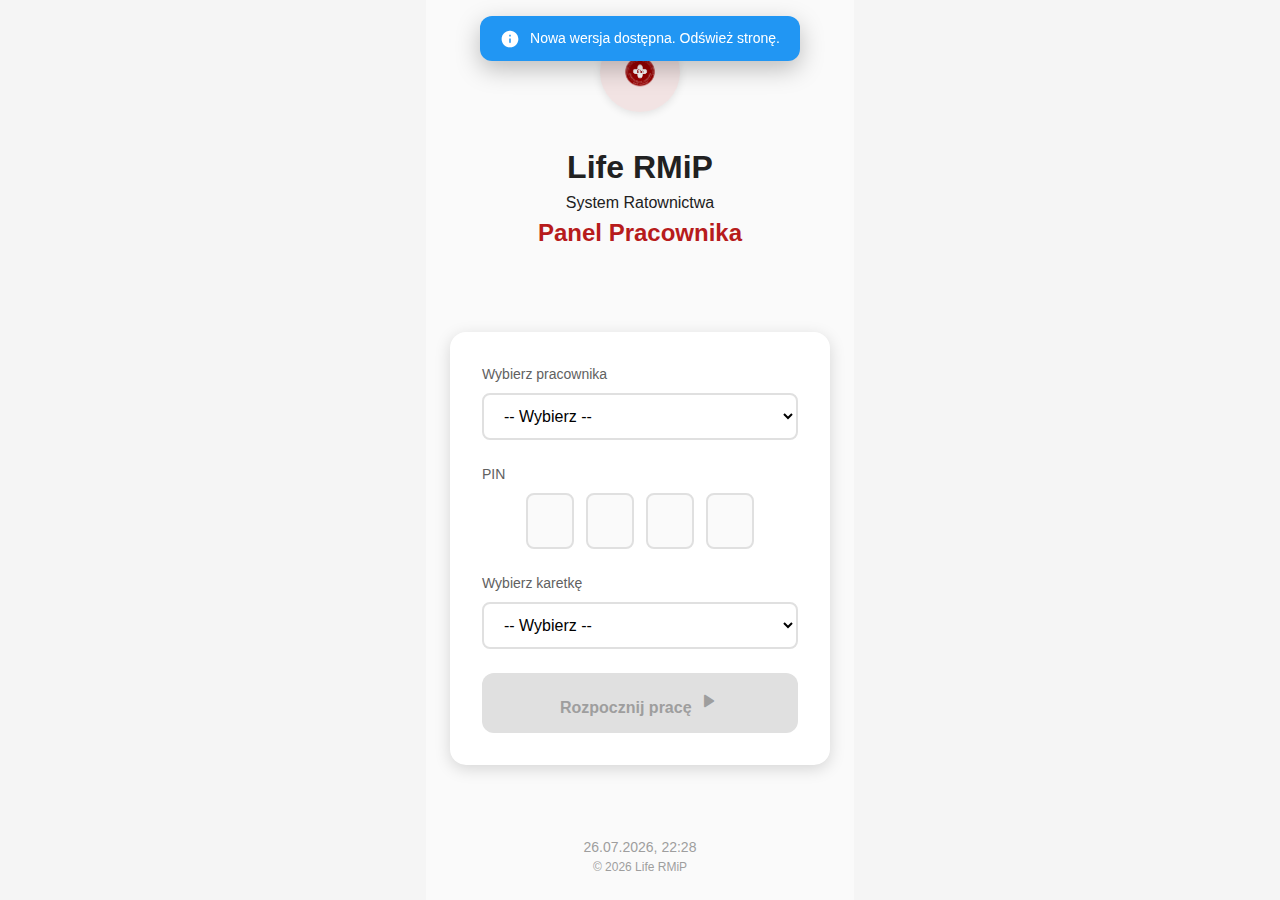
<file: index.html>
<!DOCTYPE html>
<html lang="pl">

<head>
    <meta charset="UTF-8">
    <meta name="viewport" content="width=device-width, initial-scale=1.0, maximum-scale=1.0, user-scalable=no, viewport-fit=cover">
    <meta name="mobile-web-app-capable" content="yes">
    <meta name="apple-mobile-web-app-capable" content="yes">
    <meta name="apple-mobile-web-app-status-bar-style" content="default">
    <title>Life RMiP - Panel Pracownika</title>
    <meta name="theme-color" content="#B71C1C">
    <meta name="description" content="Life RMiP - Panel Pracownika transportu medycznego">

    <!-- PWA -->
    <link rel="manifest" href="manifest.json">
    <link rel="apple-touch-icon" href="assets/logo.png">

    <!-- Fonts & Icons -->
    <link href="https://fonts.googleapis.com/css2?family=Inter:wght@300;400;500;600;700&display=swap" rel="stylesheet">
    <link href="https://fonts.googleapis.com/icon?family=Material+Icons+Round" rel="stylesheet">

    <!-- Styles -->
    <link rel="stylesheet" href="css/main.css">
    <link rel="stylesheet" href="css/login.css">

    <!-- Favicon -->
    <link rel="icon" type="image/png" href="assets/logo.png">
</head>

<body>
    <div class="container">
        <div class="login-screen">
            <!-- Header with logo -->
            <div class="login-header">
                <img src="assets/logo.png" alt="Life Logo" class="login-logo">
                <h1 class="login-brand-name">Life RMiP</h1>
                <p class="login-subtitle">System Ratownictwa</p>
                <p class="panel-title">Panel Pracownika</p>
            </div>

            <!-- Login form -->
            <form class="login-form" onsubmit="return false" autocomplete="off">
                <div class="form-group">
                    <label class="input-label" for="worker-select">Wybierz pracownika</label>
                    <select id="worker-select" class="select-field">
                        <option value="">-- Wybierz --</option>
                        <option value="krzysztof">Krzysztof</option>
                        <option value="aleks">Aleks</option>
                        <option value="waldemar">Waldemar</option>
                        <option value="dawid">Dawid</option>
                        <option value="piotrek">Piotrek</option>
                    </select>
                </div>

                <div class="form-group">
                    <label class="input-label">PIN</label>
                    <div class="pin-boxes" id="pin-boxes">
                        <input type="password" class="pin-box" maxlength="1" inputmode="numeric" pattern="[0-9]" autocomplete="off">
                        <input type="password" class="pin-box" maxlength="1" inputmode="numeric" pattern="[0-9]" autocomplete="off">
                        <input type="password" class="pin-box" maxlength="1" inputmode="numeric" pattern="[0-9]" autocomplete="off">
                        <input type="password" class="pin-box" maxlength="1" inputmode="numeric" pattern="[0-9]" autocomplete="off">
                    </div>
                    <input type="hidden" id="pin-input">
                </div>

                <div class="form-group">
                    <label class="input-label" for="vehicle-select">Wybierz karetkę</label>
                    <select id="vehicle-select" class="select-field">
                        <option value="">-- Wybierz --</option>
                        <option value="1">Karetka 1</option>
                        <option value="2">Karetka 2</option>
                        <option value="3">Karetka 3</option>
                    </select>
                </div>

                <div id="login-error" style="color: var(--error, #ef4444); text-align: center; font-size: 14px; display: none; margin-bottom: 12px;"></div>

                <button id="start-work-btn" class="btn btn-primary btn-full" disabled>
                    <span>Rozpocznij pracę</span>
                    <span class="material-icons-round">play_arrow</span>
                </button>
            </form>

            <!-- Footer -->
            <div class="login-footer">
                <p class="timestamp" id="current-time"></p>
                <p class="version-text">&copy; 2026 Life RMiP</p>
            </div>
        </div>
    </div>

    <!-- JavaScript -->
    <script src="js/utils.js"></script>
    <script src="js/api.js"></script>
    <script src="js/pwa.js"></script>
    <script src="js/login.js"></script>
</body>

</html>
</file>
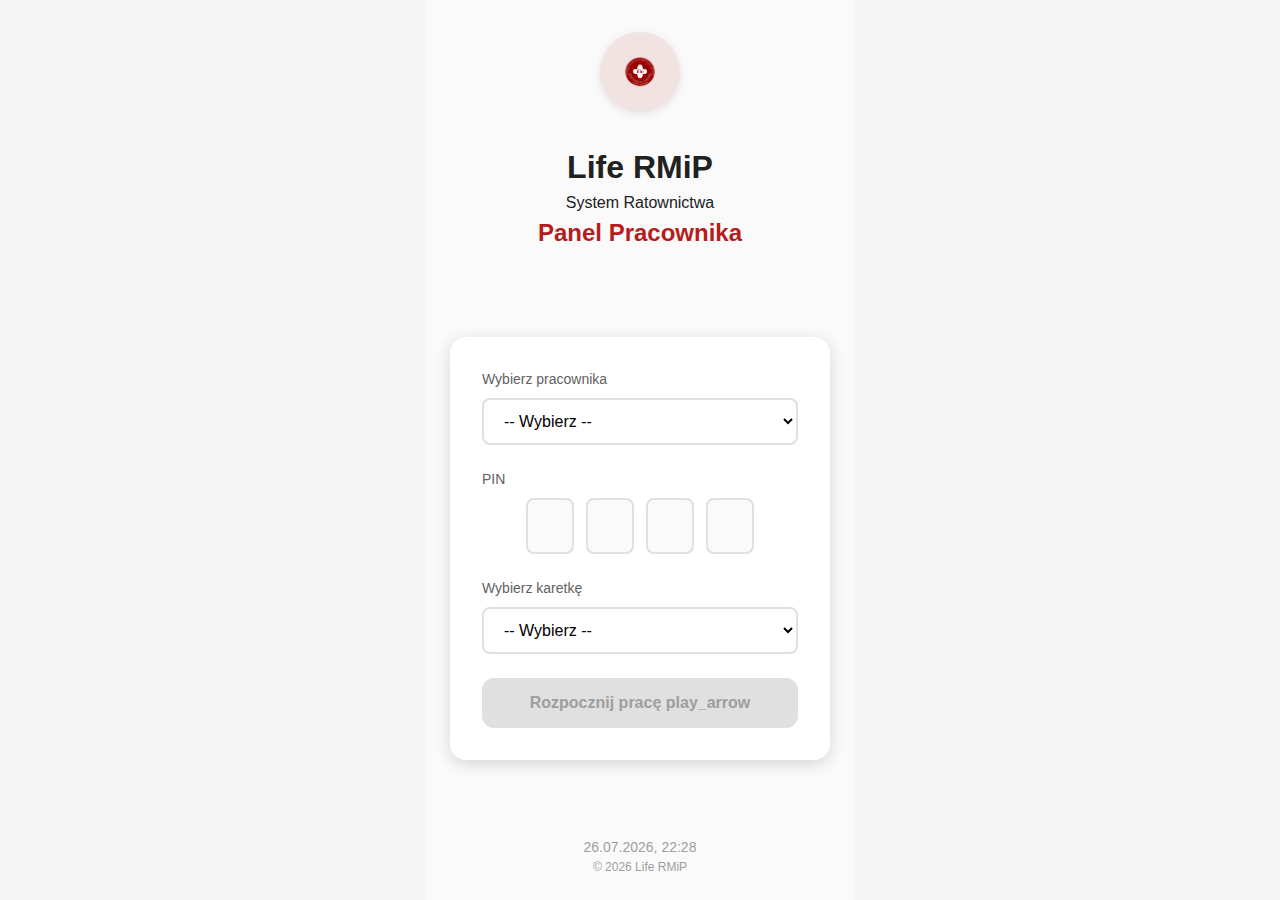
<file: availability.html>
<!DOCTYPE html>
<html lang="pl">

<head>
    <meta charset="UTF-8">
    <meta name="viewport" content="width=device-width, initial-scale=1.0, maximum-scale=1.0, user-scalable=no, viewport-fit=cover">
    <meta name="mobile-web-app-capable" content="yes">
    <meta name="apple-mobile-web-app-capable" content="yes">
    <meta name="apple-mobile-web-app-status-bar-style" content="default">
    <title>Moja dostepnosc - Life RMiP</title>
    <meta name="theme-color" content="#ffffff">

    <!-- PWA -->
    <link rel="manifest" href="manifest.json">
    <link rel="apple-touch-icon" href="assets/logo.png">

    <!-- Fonts & Icons -->
    <link href="https://fonts.googleapis.com/css2?family=Inter:wght@300;400;500;600;700&display=swap" rel="stylesheet">
    <link href="https://fonts.googleapis.com/icon?family=Material+Icons+Round" rel="stylesheet">

    <link rel="stylesheet" href="css/main.css">
    <link rel="stylesheet" href="css/availability.css">
    <link rel="icon" type="image/png" href="assets/logo.png">
</head>

<body>
    <div class="container">
        <div class="availability-screen">
            <!-- Top bar -->
            <div class="top-bar">
                <div class="top-bar-left">
                    <a href="orders.html" class="back-link">
                        <span class="material-icons-round">arrow_back</span>
                    </a>
                    <div class="worker-info">
                        <span class="worker-name" id="worker-name">-</span>
                        <span class="page-title">Moja dostepnosc</span>
                    </div>
                </div>
            </div>

            <!-- Month selector -->
            <div class="month-selector">
                <button class="month-arrow" id="prev-month">
                    <span class="material-icons-round">chevron_left</span>
                </button>
                <div class="month-center">
                    <div class="current-month" id="current-month">Luty 2026</div>
                </div>
                <button class="month-arrow" id="next-month">
                    <span class="material-icons-round">chevron_right</span>
                </button>
            </div>

            <!-- Legend -->
            <div class="calendar-legend">
                <div class="legend-item">
                    <span class="legend-dot available"></span>
                    <span>Dostepny</span>
                </div>
                <div class="legend-item">
                    <span class="legend-dot today"></span>
                    <span>Dzisiaj</span>
                </div>
            </div>

            <!-- Calendar grid -->
            <div class="calendar-container">
                <div class="calendar-weekdays">
                    <span>Pn</span><span>Wt</span><span>Sr</span><span>Cz</span><span>Pt</span><span>Sb</span><span>Nd</span>
                </div>
                <div class="calendar-grid" id="calendar-grid">
                    <!-- Days will be inserted by JS -->
                </div>
            </div>

            <!-- Notes section -->
            <div class="notes-section">
                <label class="input-label" for="availability-notes">Uwagi (opcjonalne)</label>
                <input type="text" class="input-field" id="availability-notes" placeholder="np. od 14:00, tylko rano...">
            </div>

            <!-- Save button -->
            <div class="save-section">
                <div class="selected-count" id="selected-count">Zaznaczonych dni: 0</div>
                <button class="btn btn-primary btn-full save-btn" id="save-btn">
                    <span class="material-icons-round">save</span>
                    <span>Zapisz dostepnosc</span>
                </button>
            </div>
        </div>
    </div>

    <script src="js/utils.js"></script>
    <script src="js/api.js"></script>
    <script src="js/pwa.js"></script>
    <script src="js/availability.js"></script>
</body>

</html>
</file>
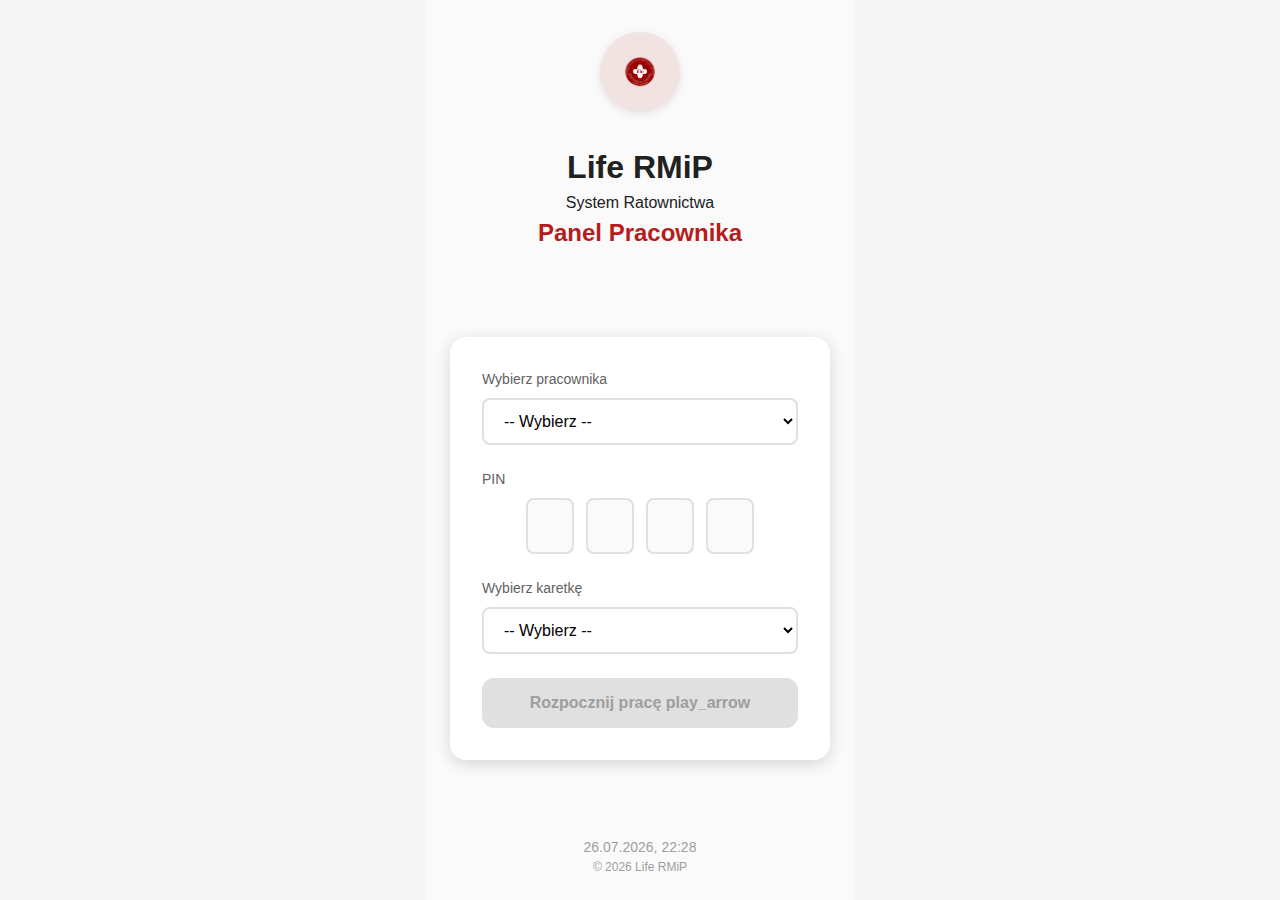
<file: order-details.html>
<!DOCTYPE html>
<html lang="pl">

<head>
    <meta charset="utf-8" />
    <meta content="width=device-width, initial-scale=1.0, maximum-scale=1.0, user-scalable=no" name="viewport" />
    <title>Szczegóły Zlecenia - Life RMiP</title>
    <meta name="theme-color" content="#B71C1C">

    <!-- PWA -->
    <link rel="manifest" href="manifest.json">
    <link rel="apple-touch-icon" href="assets/logo.png">

    <!-- Scripts & Styles -->
    <script src="https://cdn.tailwindcss.com?plugins=forms,container-queries"></script>
    <link href="https://fonts.googleapis.com/css2?family=Inter:wght@300;400;500;600;700&amp;display=swap"
        rel="stylesheet" />
    <link href="https://fonts.googleapis.com/icon?family=Material+Icons+Round" rel="stylesheet" />
    <link
        href="https://fonts.googleapis.com/css2?family=Material+Symbols+Outlined:wght,FILL@100..700,0..1&amp;display=swap"
        rel="stylesheet" />

    <!-- Custom Tailwind Config -->
    <script>
        tailwind.config = {
            darkMode: "class",
            theme: {
                extend: {
                    colors: {
                        "primary": "#b51c1c",
                        "primary-dark": "#901616",
                        "background-light": "#f8f6f6",
                        "background-dark": "#201212",
                        "surface-light": "#ffffff",
                        "surface-dark": "#2d1a1a",
                    },
                    fontFamily: {
                        "display": ["Inter", "sans-serif"]
                    },
                    borderRadius: { "DEFAULT": "0.25rem", "lg": "0.5rem", "xl": "0.75rem", "2xl": "1rem", "full": "9999px" },
                    boxShadow: {
                        'soft': '0 4px 20px -2px rgba(181, 28, 28, 0.1)',
                        'inner-soft': 'inset 0 2px 4px 0 rgba(0, 0, 0, 0.06)',
                    }
                },
            },
        }
    </script>

    <style>
        body {
            -webkit-tap-highlight-color: transparent;
            overscroll-behavior-y: none;
            min-height: max(884px, 100dvh);
        }

        .ios-statusbar-spacer {
            height: env(safe-area-inset-top, 20px);
            background-color: #b51c1c;
        }

        .safe-bottom {
            padding-bottom: env(safe-area-inset-bottom, 20px);
        }

        /* Utility classes for hiding/showing elements */
        .hidden {
            display: none !important;
        }
    </style>
</head>

<body
    class="bg-background-light dark:bg-background-dark font-display text-gray-800 dark:text-gray-100 min-h-screen flex flex-col antialiased">
    <!-- Status Bar Spacer for iOS -->
    <div class="ios-statusbar-spacer fixed top-0 left-0 right-0 z-50"></div>

    <!-- Header -->
    <header
        class="bg-primary text-white pt-[calc(env(safe-area-inset-top,20px)+0.5rem)] pb-4 px-4 shadow-lg sticky top-0 z-40">
        <div class="flex items-center justify-between">
            <button id="back-btn" class="p-2 -ml-2 rounded-full hover:bg-white/10 active:bg-white/20 transition-colors">
                <span class="material-icons-round text-2xl">arrow_back</span>
            </button>
            <h1 class="text-lg font-semibold tracking-wide">Szczegóły zlecenia</h1>
            <span id="order-time" class="font-medium opacity-90 text-sm">-</span>
        </div>
    </header>

    <!-- Main Content Area -->
    <main class="flex-1 overflow-y-auto px-4 py-6 space-y-6 pb-40">

        <!-- Patient Card -->
        <div class="bg-surface-light dark:bg-surface-dark rounded-xl shadow-soft p-5 relative overflow-hidden">
            <!-- Decorative Accent -->
            <div class="absolute top-0 left-0 w-1 h-full bg-primary"></div>
            <div class="flex justify-between items-start">
                <div class="space-y-1">
                    <p class="text-xs font-bold text-primary dark:text-red-400 uppercase tracking-wider mb-1">Pacjent
                    </p>
                    <h2 id="patient-name" class="text-2xl font-bold text-gray-900 dark:text-white">-</h2>
                    <div class="flex items-center text-gray-500 dark:text-gray-400 text-sm space-x-2">
                        <span class="material-icons-round text-base">badge</span>
                        <span id="patient-pesel">PESEL: -</span>
                    </div>
                </div>
                <!-- Call Button -->
                <a id="patient-phone-btn" href="#"
                    class="flex items-center justify-center w-12 h-12 bg-green-50 text-green-600 dark:bg-green-900/20 dark:text-green-400 rounded-full shadow-sm hover:bg-green-100 dark:hover:bg-green-900/30 active:scale-95 transition-all ring-1 ring-green-100 dark:ring-green-800">
                    <span class="material-icons-round">call</span>
                </a>
            </div>
            <hr class="border-gray-100 dark:border-gray-800 my-4" />

            <!-- Transport Type Badge -->
            <div class="flex items-center space-x-3">
                <div id="patient-type-badge"
                    class="inline-flex items-center px-3 py-1.5 rounded-lg bg-red-50 dark:bg-red-900/20 text-primary dark:text-red-300 font-medium text-sm border border-red-100 dark:border-red-900/50">
                    <span id="patient-type-icon" class="material-icons-round text-lg mr-2">accessible</span>
                    <span id="patient-type-label">Siedzący</span>
                </div>
                <div id="medical-notes-preview" class="text-xs text-gray-400 dark:text-gray-500 hidden">
                    Uwagi medyczne
                </div>
            </div>
        </div>

        <!-- Medical Notes (Full) -->
        <div id="medical-notes-section"
            class="bg-yellow-50 dark:bg-yellow-900/10 rounded-xl p-4 border-l-4 border-yellow-400 hidden">
            <div class="flex items-start space-x-3">
                <span class="material-icons-round text-yellow-600 dark:text-yellow-500 mt-0.5">medical_services</span>
                <div>
                    <h3 class="text-sm font-bold text-yellow-800 dark:text-yellow-400">Uwagi medyczne</h3>
                    <p id="medical-notes-text" class="text-sm text-yellow-700 dark:text-yellow-300 mt-1">-</p>
                </div>
            </div>
        </div>

        <!-- Route Card -->
        <div class="bg-surface-light dark:bg-surface-dark rounded-xl shadow-soft p-5">
            <p class="text-xs font-bold text-gray-400 dark:text-gray-500 uppercase tracking-wider mb-4">Trasa przejazdu
            </p>
            <div class="relative pl-2">
                <!-- Connector Line -->
                <div
                    class="absolute top-3 bottom-8 left-[19px] w-0.5 bg-gray-200 dark:bg-gray-700 border-l-2 border-dotted border-gray-300 dark:border-gray-600">
                </div>

                <!-- From -->
                <div class="flex items-start space-x-4 mb-6 relative">
                    <div class="flex-shrink-0 z-10 bg-surface-light dark:bg-surface-dark py-1">
                        <div
                            class="w-8 h-8 rounded-full bg-blue-50 dark:bg-blue-900/20 flex items-center justify-center text-blue-600 dark:text-blue-400 ring-2 ring-white dark:ring-surface-dark">
                            <span class="material-icons-round text-lg">home</span>
                        </div>
                    </div>
                    <div class="pt-1">
                        <p class="text-xs text-gray-500 dark:text-gray-400 mb-0.5">Miejsce odbioru</p>
                        <p id="route-from" class="text-base font-semibold text-gray-900 dark:text-white">-</p>
                    </div>
                </div>

                <!-- To -->
                <div class="flex items-start space-x-4 relative">
                    <div class="flex-shrink-0 z-10 bg-surface-light dark:bg-surface-dark py-1">
                        <div
                            class="w-8 h-8 rounded-full bg-red-50 dark:bg-red-900/20 flex items-center justify-center text-primary dark:text-red-400 ring-2 ring-white dark:ring-surface-dark">
                            <span class="material-icons-round text-lg">local_hospital</span>
                        </div>
                    </div>
                    <div class="pt-1">
                        <p class="text-xs text-gray-500 dark:text-gray-400 mb-0.5">Miejsce docelowe</p>
                        <p id="route-to" class="text-base font-semibold text-gray-900 dark:text-white">-</p>
                    </div>
                </div>
            </div>

            <!-- Map Preview (Visual Aid) -->
            <div id="map-preview" class="mt-5 h-24 w-full rounded-lg overflow-hidden relative bg-gray-200">
                <!-- Using a static map placeholder or color div -->
                <div class="w-full h-full bg-gray-300 flex items-center justify-center text-gray-500">
                    <span class="material-icons-round text-4xl opacity-20">map</span>
                </div>
                <div
                    class="absolute inset-0 bg-gradient-to-r from-surface-light/80 to-transparent dark:from-surface-dark/80 flex items-center pl-4">
                    <button id="btn-navigate"
                        class="px-3 py-1.5 bg-white dark:bg-gray-800 rounded-md shadow-sm text-xs font-medium text-primary flex items-center space-x-1">
                        <span class="material-icons-round text-sm">navigation</span>
                        <span>Nawiguj</span>
                    </button>
                </div>
            </div>
        </div>

        <!-- Status Timeline -->
        <div class="bg-surface-light dark:bg-surface-dark rounded-xl shadow-soft p-5">
            <p class="text-xs font-bold text-gray-400 dark:text-gray-500 uppercase tracking-wider mb-4">Status Zlecenia
            </p>
            <div id="timeline-container" class="space-y-0">
                <!-- Timeline items will be injected by JS or controlled via classes -->

                <!-- Step 1: Available -->
                <div id="timeline-step-available" class="flex items-center relative pb-6 group">
                    <div class="absolute left-[11px] top-6 bottom-0 w-0.5 bg-gray-200 dark:bg-gray-700"></div>
                    <div
                        class="relative z-10 w-6 h-6 rounded-full border-2 border-gray-300 bg-white dark:bg-surface-dark mr-4 flex items-center justify-center">
                        <!-- Icon/Dot here -->
                    </div>
                    <div>
                        <p class="text-sm font-medium text-gray-500">Wolny / Dostępny</p>
                        <p id="time-available" class="text-xs text-gray-400">-</p>
                    </div>
                </div>

                <!-- Step 2: In Transit -->
                <div id="timeline-step-transit" class="flex items-center relative pb-6 group">
                    <div class="absolute left-[11px] top-6 bottom-0 w-0.5 bg-gray-200 dark:bg-gray-700"></div>
                    <div
                        class="relative z-10 w-6 h-6 rounded-full border-2 border-gray-300 bg-white dark:bg-surface-dark mr-4 flex items-center justify-center">
                    </div>
                    <div>
                        <p class="text-sm font-medium text-gray-500">W trasie</p>
                        <p id="time-transit" class="text-xs text-gray-400">-</p>
                    </div>
                </div>

                <!-- Step 3: With Patient -->
                <div id="timeline-step-patient" class="flex items-center relative group">
                    <div
                        class="relative z-10 w-6 h-6 rounded-full border-2 border-gray-300 bg-white dark:bg-surface-dark mr-4">
                    </div>
                    <div>
                        <p class="text-sm font-medium text-gray-500">Z pacjentem</p>
                        <p id="time-patient" class="text-xs text-gray-400">-</p>
                    </div>
                </div>
            </div>
        </div>

        <div class="h-24"></div> <!-- Spacer for footer -->
    </main>

    <!-- Sticky Footer Actions -->
    <div
        class="fixed bottom-0 left-0 right-0 bg-white dark:bg-[#251515] border-t border-gray-100 dark:border-gray-800 p-4 safe-bottom shadow-[0_-4px_20px_-4px_rgba(0,0,0,0.1)] z-50">

        <!-- Kilometers Input (Hidden by default) -->
        <div id="km-input-container" class="mb-4 hidden">
            <label class="block text-xs font-medium text-gray-500 dark:text-gray-400 mb-1.5 uppercase ml-1">Stan
                licznika (km)</label>
            <div class="relative rounded-lg shadow-inner-soft">
                <input id="km-input"
                    class="w-full bg-gray-50 dark:bg-black/20 border-0 text-gray-900 dark:text-white rounded-lg py-3 px-4 pl-12 focus:ring-2 focus:ring-primary focus:bg-white dark:focus:bg-black/30 transition-all font-medium placeholder:text-gray-400"
                    placeholder="Wpisz kilometry..." type="number" />
                <div class="absolute left-4 top-1/2 -translate-y-1/2 text-gray-400">
                    <span class="material-icons-round text-xl">speed</span>
                </div>
            </div>
            <button id="km-save-btn"
                class="mt-2 w-full bg-gray-800 text-white py-2 rounded-lg text-sm font-medium">Zapisz Kilometry</button>
        </div>

        <!-- Action Buttons Grid -->
        <div id="action-buttons-grid" class="grid grid-cols-2 gap-3">
            <!-- Primary Start Button -->
            <button id="btn-start"
                class="col-span-2 bg-primary hover:bg-primary-dark text-white font-bold py-3.5 px-4 rounded-xl shadow-lg shadow-red-900/20 active:scale-[0.98] transition-all flex items-center justify-center space-x-2">
                <span class="material-icons-round">directions_car</span>
                <span>Wyruszam</span>
            </button>

            <!-- Secondary Actions (Hidden by default) -->
            <button id="btn-arrived"
                class="hidden col-span-2 bg-green-600 hover:bg-green-700 text-white font-semibold py-3.5 px-4 rounded-xl shadow-md active:scale-[0.98] transition-all flex items-center justify-center space-x-2">
                <span class="material-icons-round">person_pin_circle</span>
                <span>Jestem u pacjenta</span>
            </button>

            <button id="btn-complete"
                class="hidden col-span-2 bg-gray-800 text-white font-semibold py-3.5 px-4 rounded-xl shadow-md active:scale-[0.98] transition-all flex items-center justify-center space-x-2">
                <span class="material-icons-round">flag</span>
                <span>Zakończono</span>
            </button>
        </div>
    </div>

    <!-- Application Logic -->
    <script src="js/utils.js"></script>
    <script src="js/api.js"></script>
    <script src="js/pwa.js"></script>
    <script src="js/order-details.js"></script>
</body>

</html>
</file>
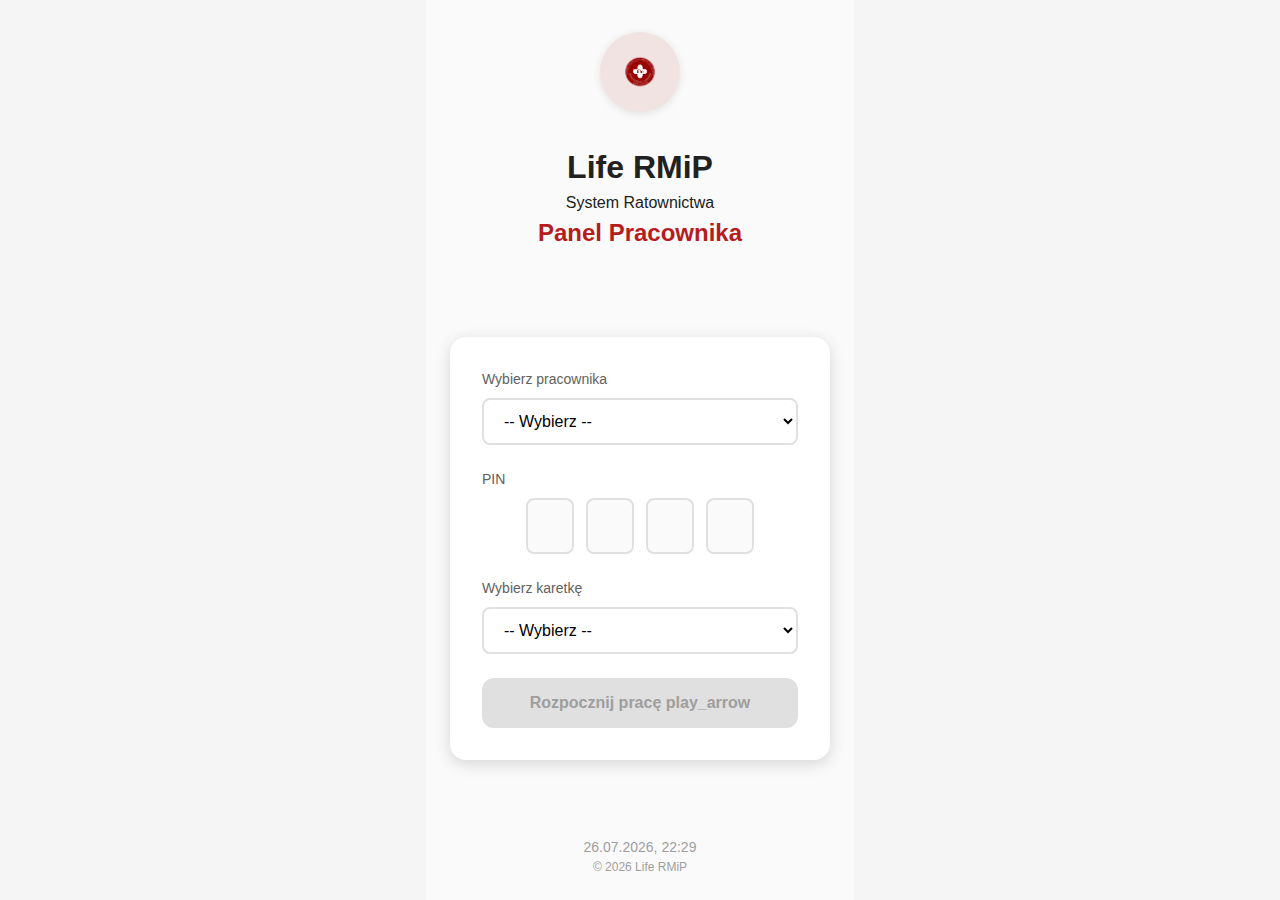
<file: orders.html>
<!DOCTYPE html>
<html lang="pl">

<head>
    <meta charset="UTF-8">
    <meta name="viewport" content="width=device-width, initial-scale=1.0, maximum-scale=1.0, user-scalable=no, viewport-fit=cover">
    <meta name="mobile-web-app-capable" content="yes">
    <meta name="apple-mobile-web-app-capable" content="yes">
    <meta name="apple-mobile-web-app-status-bar-style" content="default">
    <title>Moje Zlecenia - Life RMiP</title>
    <meta name="theme-color" content="#ffffff">

    <!-- PWA -->
    <link rel="manifest" href="manifest.json">
    <link rel="apple-touch-icon" href="assets/logo.png">

    <!-- Fonts & Icons -->
    <link href="https://fonts.googleapis.com/css2?family=Inter:wght@300;400;500;600;700&display=swap" rel="stylesheet">
    <link href="https://fonts.googleapis.com/icon?family=Material+Icons+Round" rel="stylesheet">

    <link rel="stylesheet" href="css/main.css">
    <link rel="stylesheet" href="css/orders.css">
    <link rel="icon" type="image/png" href="assets/logo.png">
</head>

<body>
    <!-- Pull to refresh indicator -->
    <div class="pull-indicator" id="pull-indicator">
        <span class="material-icons-round">refresh</span>
    </div>

    <div class="container">
        <div class="orders-screen">
            <!-- Top bar -->
            <div class="top-bar">
                <div class="top-bar-left">
                    <img src="assets/logo.png" alt="Life" class="top-bar-logo">
                    <div class="worker-info">
                        <span class="worker-name" id="worker-name">-</span>
                        <span class="vehicle-name" id="vehicle-name">-</span>
                    </div>
                </div>
                <a href="availability.html" class="availability-link" title="Moja dostepnosc">
                    <span class="material-icons-round">calendar_month</span>
                </a>
                <button class="logout-btn" id="logout-btn">Wyloguj</button>
            </div>

            <!-- Date selector -->
            <div class="date-selector">
                <button class="date-arrow" id="prev-day">
                    <span class="material-icons-round">chevron_left</span>
                </button>
                <div class="date-center">
                    <div class="current-date" id="current-date">15.02.2026</div>
                    <div class="current-day-name" id="current-day-name">SOBOTA</div>
                </div>
                <button class="date-arrow" id="next-day">
                    <span class="material-icons-round">chevron_right</span>
                </button>
            </div>

            <!-- Status filter pills -->
            <div class="status-filters" id="status-filters"></div>

            <!-- Orders list -->
            <div class="orders-list" id="orders-list">
                <!-- Orders will be inserted here by JavaScript -->
            </div>

            <!-- Refresh button -->
            <button class="refresh-btn" id="refresh-btn">
                <span class="material-icons-round">refresh</span>
                <span>Odśwież</span>
            </button>
        </div>

        <!-- Logout Summary Overlay -->
        <div class="logout-overlay" id="logout-overlay">
            <div class="logout-card">
                <div class="logout-icon">
                    <span class="material-icons-round">timer_off</span>
                </div>
                <h2 class="logout-title">Zakończyć pracę?</h2>
                <p class="logout-desc">Oto podsumowanie Twojej dzisiejszej aktywności w systemie Life RMiP.</p>

                <div class="logout-stats">
                    <div class="logout-stat">
                        <span class="material-icons-round logout-stat-icon">schedule</span>
                        <span class="logout-stat-label">Czas pracy</span>
                        <span class="logout-stat-value" id="logout-hours">-</span>
                    </div>
                    <div class="logout-stat">
                        <span class="material-icons-round logout-stat-icon">assignment_turned_in</span>
                        <span class="logout-stat-label">Zlecenia</span>
                        <span class="logout-stat-value" id="logout-orders">-</span>
                    </div>
                </div>

                <div class="logout-notice">
                    <span class="material-icons-round">info</span>
                    <p>Upewnij się, że wszystkie aktywne zlecenia zostały poprawnie zamknięte przed wylogowaniem.</p>
                </div>

                <div class="logout-actions">
                    <button class="btn btn-primary btn-full" id="confirm-logout-btn">
                        <span class="material-icons-round">logout</span>
                        <span>Zakończ pracę</span>
                    </button>
                    <button class="logout-cancel-btn" id="cancel-logout-btn">Wróć do aplikacji</button>
                </div>
            </div>
        </div>
    </div>

    <script src="js/utils.js"></script>
    <script src="js/api.js"></script>
    <script src="js/pwa.js"></script>
    <script src="js/orders.js"></script>
</body>

</html>
</file>
<file: css/main.css>
:root {
  /* Kolory główne - Czerwony Life */
  --life-red-primary: #B71C1C;
  --life-red-dark: #8B0000;
  --life-red-light: #E53935;
  
  /* Neutralne */
  --white: #FFFFFF;
  --gray-50: #FAFAFA;
  --gray-100: #F5F5F5;
  --gray-300: #E0E0E0;
  --gray-500: #9E9E9E;
  --gray-700: #616161;
  --gray-900: #212121;
  
  /* Statusy */
  --status-available: #4CAF50;
  --status-in-transit: #FF5722;
  --status-scheduled: #9E9E9E;
  --status-completed: #388E3C;
  
  /* Akcje */
  --success: #4CAF50;
  --warning: #FF9800;
  --error: #F44336;
  --info: #2196F3;
  
  /* Spacing (system 8px) */
  --space-xs: 8px;
  --space-sm: 16px;
  --space-md: 24px;
  --space-lg: 32px;
  --space-xl: 48px;
  
  /* Typography */
  --font-primary: 'Roboto', 'Segoe UI', -apple-system, BlinkMacSystemFont, sans-serif;
  --text-h1: 32px;
  --text-h2: 24px;
  --text-h3: 20px;
  --text-base: 16px;
  --text-small: 14px;
  --text-tiny: 12px;
  
  --weight-regular: 400;
  --weight-medium: 500;
  --weight-bold: 700;
  
  /* Border radius */
  --radius-sm: 8px;
  --radius-md: 12px;
  --radius-lg: 16px;
  --radius-full: 9999px;
  
  /* Shadows */
  --shadow-sm: 0 2px 8px rgba(0, 0, 0, 0.1);
  --shadow-md: 0 4px 16px rgba(0, 0, 0, 0.15);
  --shadow-lg: 0 8px 24px rgba(0, 0, 0, 0.2);
}

* {
  margin: 0;
  padding: 0;
  box-sizing: border-box;
}

body {
  font-family: var(--font-primary);
  font-size: var(--text-base);
  color: var(--gray-900);
  background: var(--gray-100);
  line-height: 1.5;
  -webkit-font-smoothing: antialiased;
  -moz-osx-font-smoothing: grayscale;
}

/* Container */
.container {
  max-width: 428px;
  margin: 0 auto;
  min-height: 100vh;
  background: var(--white);
}

/* Przyciski */
.btn {
  display: inline-block;
  padding: 14px 32px;
  border-radius: var(--radius-sm);
  font-weight: var(--weight-medium);
  font-size: var(--text-base);
  border: none;
  cursor: pointer;
  transition: all 0.3s ease;
  text-align: center;
  text-decoration: none;
}

.btn-primary {
  background: var(--life-red-primary);
  color: var(--white);
}

.btn-primary:hover {
  background: var(--life-red-dark);
  transform: translateY(-2px);
  box-shadow: var(--shadow-md);
}

.btn-success {
  background: var(--success);
  color: var(--white);
}

.btn-success:hover {
  background: #388E3C;
}

.btn-secondary {
  background: var(--gray-300);
  color: var(--gray-900);
}

.btn-secondary:hover {
  background: var(--gray-500);
}

.btn-full {
  width: 100%;
}

/* Karty */
.card {
  background: var(--white);
  border-radius: var(--radius-md);
  box-shadow: var(--shadow-sm);
  padding: var(--space-md);
  margin-bottom: var(--space-sm);
  transition: all 0.3s ease;
}

.card:hover {
  box-shadow: var(--shadow-md);
  cursor: pointer;
}

/* Input & Select */
.input-field,
.select-field {
  width: 100%;
  padding: 12px 16px;
  border: 2px solid var(--gray-300);
  border-radius: var(--radius-sm);
  font-size: var(--text-base);
  font-family: var(--font-primary);
  transition: border-color 0.3s;
  background: var(--white);
}

.input-field:focus,
.select-field:focus {
  border-color: var(--life-red-primary);
  outline: none;
}

.input-label {
  display: block;
  margin-bottom: var(--space-xs);
  font-weight: var(--weight-medium);
  color: var(--gray-700);
  font-size: var(--text-small);
}

/* Status dots */
.status-dot {
  display: inline-block;
  width: 12px;
  height: 12px;
  border-radius: var(--radius-full);
  margin-right: var(--space-xs);
}

.status-available {
  background: var(--status-available);
}

.status-in-transit {
  background: var(--status-in-transit);
}

.status-scheduled {
  background: var(--status-scheduled);
}

.status-completed {
  background: var(--status-completed);
}

/* Timeline */
.timeline-item {
  display: flex;
  align-items: center;
  padding: 12px 0;
  position: relative;
}

.timeline-dot {
  width: 16px;
  height: 16px;
  border-radius: var(--radius-full);
  margin-right: 12px;
  flex-shrink: 0;
}

.timeline-item.completed .timeline-dot {
  background: var(--status-completed);
}

.timeline-item.active .timeline-dot {
  background: var(--status-in-transit);
  animation: pulse 2s infinite;
}

.timeline-item.pending .timeline-dot {
  background: var(--status-scheduled);
  opacity: 0.4;
}

@keyframes pulse {
  0%, 100% { 
    opacity: 1; 
    transform: scale(1);
  }
  50% { 
    opacity: 0.6; 
    transform: scale(1.1);
  }
}

/* Utility classes */
.text-center {
  text-align: center;
}

.text-small {
  font-size: var(--text-small);
  color: var(--gray-500);
}

.text-tiny {
  font-size: var(--text-tiny);
  color: var(--gray-500);
}

.mt-xs { margin-top: var(--space-xs); }
.mt-sm { margin-top: var(--space-sm); }
.mt-md { margin-top: var(--space-md); }
.mt-lg { margin-top: var(--space-lg); }

.mb-xs { margin-bottom: var(--space-xs); }
.mb-sm { margin-bottom: var(--space-sm); }
.mb-md { margin-bottom: var(--space-md); }
.mb-lg { margin-bottom: var(--space-lg); }

.p-sm { padding: var(--space-sm); }
.p-md { padding: var(--space-md); }
.p-lg { padding: var(--space-lg); }

.hidden {
  display: none !important;
}

/* Flex utilities */
.flex {
  display: flex;
}

.flex-column {
  flex-direction: column;
}

.items-center {
  align-items: center;
}

.justify-between {
  justify-content: space-between;
}

.justify-center {
  justify-content: center;
}

.gap-xs { gap: var(--space-xs); }
.gap-sm { gap: var(--space-sm); }
.gap-md { gap: var(--space-md); }
</file>
<file: css/login.css>
/* Login Screen Styles - Stitch Design v2 */
.login-screen {
  display: flex;
  flex-direction: column;
  justify-content: space-between;
  min-height: 100vh;
  min-height: 100dvh;
  padding: var(--space-lg) var(--space-md);
  padding-top: calc(env(safe-area-inset-top, 0px) + var(--space-lg));
  padding-bottom: calc(env(safe-area-inset-bottom, 0px) + var(--space-md));
  background: var(--gray-50);
}

.login-header {
  text-align: center;
  margin-bottom: var(--space-xl);
}

.login-logo {
  width: 80px;
  height: 80px;
  margin: 0 auto var(--space-md);
  border-radius: var(--radius-full);
  box-shadow: var(--shadow-sm);
  background: rgba(181, 28, 28, 0.1);
  padding: 8px;
  object-fit: contain;
}

.company-name {
  font-size: var(--text-small);
  color: var(--gray-700);
  margin-bottom: var(--space-xs);
  font-weight: var(--weight-regular);
}

.panel-title {
  font-size: var(--text-h2);
  font-weight: var(--weight-bold);
  color: var(--life-red-primary);
}

.login-form {
  background: var(--white);
  padding: var(--space-lg);
  border-radius: var(--radius-lg);
  box-shadow: var(--shadow-md);
}

.login-form .btn-primary {
  padding: 16px;
  border-radius: var(--radius-md);
  font-size: var(--text-base);
  font-weight: var(--weight-bold);
  -webkit-tap-highlight-color: transparent;
  transition: all 0.15s;
}

.login-form .btn-primary:active:not(:disabled) {
  transform: scale(0.98);
}

.login-form .btn-primary:disabled {
  background: var(--gray-300);
  color: var(--gray-500);
  cursor: not-allowed;
  box-shadow: none;
}

.login-form .select-field {
  -webkit-tap-highlight-color: transparent;
}

.form-group {
  margin-bottom: var(--space-md);
}

/* PIN Boxes */
.pin-boxes {
  display: flex;
  justify-content: center;
  gap: 12px;
}

.pin-box {
  width: 48px;
  height: 56px;
  text-align: center;
  font-size: 20px;
  font-weight: 700;
  font-family: var(--font-primary);
  background: var(--gray-50);
  border: 2px solid var(--gray-300);
  border-radius: var(--radius-sm);
  color: var(--gray-900);
  transition: all 0.2s;
  -webkit-appearance: none;
  appearance: none;
}

.pin-box:focus {
  border-color: var(--life-red-primary);
  box-shadow: 0 0 0 1px var(--life-red-primary);
  background: var(--white);
  outline: none;
}

.pin-box.filled {
  border-color: var(--life-red-primary);
  background: var(--white);
}

.pin-box.error {
  border-color: var(--error);
  animation: shake 0.3s ease-in-out;
}

@keyframes shake {
  0%, 100% { transform: translateX(0); }
  25% { transform: translateX(-4px); }
  75% { transform: translateX(4px); }
}

.login-footer {
  text-align: center;
  color: var(--gray-500);
  font-size: var(--text-tiny);
  margin-top: var(--space-lg);
}

.timestamp {
  font-size: var(--text-small);
  color: var(--gray-500);
  margin-top: var(--space-xs);
}
</file>
<file: css/availability.css>
/* ============================================================
   Life RMiP - Availability Calendar Styles
   ============================================================ */

.availability-screen {
    display: flex;
    flex-direction: column;
    min-height: 100vh;
    min-height: 100dvh;
    background: var(--white);
}

/* Top bar */
.availability-screen .top-bar {
    display: flex;
    align-items: center;
    justify-content: space-between;
    padding: var(--space-sm) var(--space-sm);
    padding-top: calc(var(--space-sm) + env(safe-area-inset-top, 0));
    background: var(--white);
    border-bottom: 1px solid var(--gray-100);
    position: sticky;
    top: 0;
    z-index: 100;
}

.top-bar-left {
    display: flex;
    align-items: center;
    gap: var(--space-sm);
}

.back-link {
    display: flex;
    align-items: center;
    justify-content: center;
    width: 40px;
    height: 40px;
    border-radius: var(--radius-full);
    color: var(--gray-900);
    text-decoration: none;
    transition: background 0.2s;
}

.back-link:hover {
    background: var(--gray-100);
}

.worker-info {
    display: flex;
    flex-direction: column;
}

.worker-name {
    font-weight: var(--weight-bold);
    font-size: var(--text-base);
    color: var(--gray-900);
}

.page-title {
    font-size: var(--text-tiny);
    color: var(--gray-500);
    text-transform: uppercase;
    letter-spacing: 0.5px;
}

/* Month selector */
.month-selector {
    display: flex;
    align-items: center;
    justify-content: space-between;
    padding: var(--space-sm) var(--space-sm);
    background: var(--gray-50);
}

.month-arrow {
    display: flex;
    align-items: center;
    justify-content: center;
    width: 44px;
    height: 44px;
    border: none;
    background: var(--white);
    border-radius: var(--radius-full);
    color: var(--gray-700);
    cursor: pointer;
    box-shadow: var(--shadow-sm);
    transition: all 0.2s;
}

.month-arrow:hover {
    background: var(--gray-100);
}

.month-arrow:active {
    transform: scale(0.95);
}

.month-center {
    text-align: center;
}

.current-month {
    font-size: var(--text-h3);
    font-weight: var(--weight-bold);
    color: var(--gray-900);
}

/* Legend */
.calendar-legend {
    display: flex;
    justify-content: center;
    gap: var(--space-md);
    padding: var(--space-xs) var(--space-sm);
}

.legend-item {
    display: flex;
    align-items: center;
    gap: 6px;
    font-size: var(--text-tiny);
    color: var(--gray-500);
}

.legend-dot {
    width: 12px;
    height: 12px;
    border-radius: var(--radius-full);
}

.legend-dot.available {
    background: var(--success);
}

.legend-dot.today {
    border: 2px solid var(--life-red-primary);
    background: transparent;
}

/* Calendar container */
.calendar-container {
    padding: 0 var(--space-sm);
    flex: 1;
}

.calendar-weekdays {
    display: grid;
    grid-template-columns: repeat(7, 1fr);
    text-align: center;
    padding: var(--space-xs) 0;
    border-bottom: 1px solid var(--gray-100);
}

.calendar-weekdays span {
    font-size: var(--text-tiny);
    font-weight: var(--weight-medium);
    color: var(--gray-500);
    text-transform: uppercase;
}

.calendar-grid {
    display: grid;
    grid-template-columns: repeat(7, 1fr);
    gap: 4px;
    padding: var(--space-xs) 0;
}

/* Calendar day cell */
.calendar-day {
    display: flex;
    align-items: center;
    justify-content: center;
    height: 44px;
    border-radius: var(--radius-sm);
    font-size: var(--text-small);
    font-weight: var(--weight-medium);
    cursor: pointer;
    transition: all 0.2s;
    position: relative;
    user-select: none;
    -webkit-user-select: none;
}

.calendar-day:hover {
    background: var(--gray-100);
}

.calendar-day:active {
    transform: scale(0.92);
}

.calendar-day.empty {
    cursor: default;
}

.calendar-day.empty:hover {
    background: transparent;
}

.calendar-day.past {
    color: var(--gray-300);
    cursor: default;
}

.calendar-day.past:hover {
    background: transparent;
}

.calendar-day.past:active {
    transform: none;
}

.calendar-day.today {
    border: 2px solid var(--life-red-primary);
    font-weight: var(--weight-bold);
}

.calendar-day.selected {
    background: var(--success);
    color: var(--white);
    font-weight: var(--weight-bold);
}

.calendar-day.selected:hover {
    background: #16a34a;
}

.calendar-day.today.selected {
    border-color: #16a34a;
}

/* Notes section */
.notes-section {
    padding: var(--space-sm);
}

/* Save section */
.save-section {
    padding: var(--space-sm);
    padding-bottom: calc(var(--space-sm) + env(safe-area-inset-bottom, 0));
    background: var(--white);
    border-top: 1px solid var(--gray-100);
    position: sticky;
    bottom: 0;
}

.selected-count {
    text-align: center;
    font-size: var(--text-small);
    color: var(--gray-500);
    margin-bottom: var(--space-xs);
}

.save-btn {
    display: flex;
    align-items: center;
    justify-content: center;
    gap: var(--space-xs);
}

.save-btn:disabled {
    opacity: 0.5;
    cursor: not-allowed;
}

/* Toast notification */
.toast {
    position: fixed;
    bottom: 100px;
    left: 50%;
    transform: translateX(-50%);
    background: var(--gray-900);
    color: var(--white);
    padding: 12px 24px;
    border-radius: var(--radius-full);
    font-size: var(--text-small);
    font-weight: var(--weight-medium);
    box-shadow: var(--shadow-lg);
    z-index: 1000;
    animation: toastIn 0.3s ease, toastOut 0.3s ease 2.5s forwards;
    max-width: 90%;
    text-align: center;
}

.toast.success {
    background: var(--success);
}

.toast.error {
    background: var(--error);
}

@keyframes toastIn {
    from {
        opacity: 0;
        transform: translateX(-50%) translateY(20px);
    }
    to {
        opacity: 1;
        transform: translateX(-50%) translateY(0);
    }
}

@keyframes toastOut {
    from {
        opacity: 1;
        transform: translateX(-50%) translateY(0);
    }
    to {
        opacity: 0;
        transform: translateX(-50%) translateY(20px);
    }
}
</file>
<file: css/orders.css>
/* Orders List Screen Styles - Stitch Design v2 (Mobile UX) */
.orders-screen {
    min-height: 100vh;
    min-height: 100dvh;
    background: var(--gray-100);
    display: flex;
    flex-direction: column;
}

/* === TOP BAR === */
.top-bar {
    background: var(--white);
    color: var(--gray-900);
    padding: var(--space-sm) var(--space-md);
    padding-top: calc(env(safe-area-inset-top, 0px) + var(--space-sm));
    display: flex;
    align-items: center;
    justify-content: space-between;
    border-bottom: 1px solid rgba(181, 28, 28, 0.05);
    position: sticky;
    top: 0;
    z-index: 40;
}

.top-bar-left {
    display: flex;
    align-items: center;
    gap: var(--space-sm);
}

.top-bar-logo {
    width: 40px;
    height: 40px;
    border-radius: var(--radius-full);
    background: rgba(181, 28, 28, 0.1);
    padding: 4px;
    flex-shrink: 0;
}

.worker-info {
    display: flex;
    flex-direction: column;
}

.worker-name {
    font-weight: var(--weight-bold);
    font-size: var(--text-base);
    color: var(--gray-900);
    line-height: 1.3;
}

.vehicle-name {
    font-size: var(--text-small);
    color: var(--life-red-primary);
    font-weight: var(--weight-medium);
    line-height: 1.3;
}

.availability-link {
    display: flex;
    align-items: center;
    justify-content: center;
    width: 40px;
    height: 40px;
    border-radius: var(--radius-full);
    color: var(--gray-700);
    text-decoration: none;
    transition: all 0.2s;
    flex-shrink: 0;
}

.availability-link:hover {
    background: var(--gray-100);
    color: var(--life-red-primary);
}

.availability-link:active {
    transform: scale(0.92);
}

.logout-btn {
    background: transparent;
    border: 1px solid var(--gray-300);
    color: var(--gray-700);
    padding: 8px 16px;
    border-radius: var(--radius-sm);
    font-size: var(--text-small);
    font-family: var(--font-primary);
    cursor: pointer;
    transition: all 0.2s;
    -webkit-tap-highlight-color: transparent;
    flex-shrink: 0;
}

.logout-btn:active {
    background: var(--gray-100);
    border-color: var(--life-red-primary);
    color: var(--life-red-primary);
    transform: scale(0.96);
}

/* === DATE SELECTOR === */
.date-selector {
    background: var(--gray-100);
    padding: 4px;
    margin: var(--space-sm) var(--space-md);
    display: flex;
    align-items: center;
    justify-content: space-between;
    border-radius: var(--radius-lg);
}

.date-arrow {
    background: transparent;
    border: none;
    color: var(--life-red-primary);
    cursor: pointer;
    padding: 10px 14px;
    border-radius: var(--radius-sm);
    transition: all 0.15s;
    -webkit-tap-highlight-color: transparent;
    display: flex;
    align-items: center;
    justify-content: center;
}

.date-arrow .material-icons-round {
    font-size: 20px;
}

.date-arrow:active {
    background: var(--white);
    transform: scale(0.95);
}

.date-center {
    text-align: center;
    flex: 1;
}

.current-date {
    font-weight: var(--weight-bold);
    font-size: 15px;
    color: var(--gray-900);
    line-height: 1.2;
}

.current-day-name {
    font-size: 10px;
    color: var(--gray-500);
    font-weight: var(--weight-bold);
    text-transform: uppercase;
    letter-spacing: 0.08em;
}

.date-today-badge {
    display: inline-block;
    font-size: 10px;
    font-weight: 700;
    color: var(--life-red-primary);
    background: rgba(181, 28, 28, 0.08);
    padding: 2px 8px;
    border-radius: var(--radius-full);
    margin-left: 6px;
    text-transform: uppercase;
    letter-spacing: 0.04em;
    vertical-align: middle;
}

/* === STATUS FILTER PILLS === */
.status-filters {
    display: flex;
    gap: 8px;
    padding: 0 var(--space-md);
    margin-bottom: var(--space-sm);
    overflow-x: auto;
    -webkit-overflow-scrolling: touch;
    scrollbar-width: none;
    -ms-overflow-style: none;
}

.status-filters::-webkit-scrollbar {
    display: none;
}

.filter-pill {
    display: inline-flex;
    align-items: center;
    gap: 6px;
    padding: 8px 14px;
    border-radius: var(--radius-full);
    font-size: var(--text-tiny);
    font-weight: var(--weight-medium);
    font-family: var(--font-primary);
    border: 1.5px solid var(--gray-300);
    background: var(--white);
    color: var(--gray-700);
    cursor: pointer;
    white-space: nowrap;
    transition: all 0.2s;
    -webkit-tap-highlight-color: transparent;
    flex-shrink: 0;
}

.filter-pill:active {
    transform: scale(0.95);
}

.filter-pill.active {
    background: var(--life-red-primary);
    color: var(--white);
    border-color: var(--life-red-primary);
}

.filter-pill .pill-count {
    display: inline-flex;
    align-items: center;
    justify-content: center;
    min-width: 20px;
    height: 20px;
    padding: 0 5px;
    border-radius: var(--radius-full);
    font-size: 11px;
    font-weight: var(--weight-bold);
    background: var(--gray-100);
    color: var(--gray-700);
}

.filter-pill.active .pill-count {
    background: rgba(255, 255, 255, 0.25);
    color: var(--white);
}

/* === ORDERS LIST === */
.orders-list {
    padding: 0 var(--space-md);
    padding-bottom: calc(80px + env(safe-area-inset-bottom, 16px));
    flex: 1;
}

/* === ORDER CARD === */
.order-card {
    background: var(--white);
    border-radius: var(--radius-lg);
    padding: var(--space-sm) var(--space-md);
    margin-bottom: var(--space-sm);
    box-shadow: 0 1px 4px rgba(0, 0, 0, 0.04);
    transition: all 0.15s;
    cursor: pointer;
    border-left: 4px solid transparent;
    -webkit-tap-highlight-color: transparent;
    position: relative;
    overflow: hidden;
}

.order-card:active {
    transform: scale(0.985);
    box-shadow: 0 1px 2px rgba(0, 0, 0, 0.08);
}

.order-card.status-in_transit,
.order-card.status-with_patient {
    border-left-color: var(--status-in-transit);
}

.order-card.status-available {
    border-left-color: var(--life-red-primary);
}

.order-card.status-scheduled {
    border-left-color: var(--gray-300);
}

.order-card.status-completed {
    border-left-color: var(--status-completed);
    opacity: 0.7;
}

/* Active order glow */
.order-card.status-in_transit,
.order-card.status-with_patient {
    box-shadow: 0 2px 8px rgba(245, 158, 11, 0.15);
}

.order-header {
    display: flex;
    justify-content: space-between;
    align-items: center;
    margin-bottom: 6px;
}

.order-time {
    font-size: var(--text-h3);
    font-weight: var(--weight-bold);
    color: var(--gray-900);
}

.order-status {
    display: inline-flex;
    align-items: center;
    gap: 5px;
    font-size: 11px;
    font-weight: 700;
    text-transform: uppercase;
    letter-spacing: 0.03em;
    padding: 4px 10px;
    border-radius: var(--radius-full);
}

.order-status .status-dot-sm {
    width: 6px;
    height: 6px;
    border-radius: var(--radius-full);
    flex-shrink: 0;
}

.order-card.status-in_transit .order-status,
.order-card.status-with_patient .order-status {
    background: #fff7ed;
    color: #ea580c;
}

.order-card.status-in_transit .order-status .status-dot-sm,
.order-card.status-with_patient .order-status .status-dot-sm {
    background: #ea580c;
    animation: pulse-dot 1.5s infinite;
}

.order-card.status-available .order-status {
    background: rgba(181, 28, 28, 0.06);
    color: var(--life-red-primary);
}

.order-card.status-available .order-status .status-dot-sm {
    background: var(--life-red-primary);
}

.order-card.status-scheduled .order-status {
    background: var(--gray-100);
    color: var(--gray-500);
}

.order-card.status-scheduled .order-status .status-dot-sm {
    background: var(--gray-500);
}

.order-card.status-completed .order-status {
    background: #f0fdf4;
    color: #16a34a;
}

.order-card.status-completed .order-status .status-dot-sm {
    background: #16a34a;
}

@keyframes pulse-dot {
    0%, 100% { opacity: 1; }
    50% { opacity: 0.3; }
}

.order-patient {
    font-size: var(--text-base);
    font-weight: var(--weight-medium);
    color: var(--gray-900);
    margin-bottom: 8px;
}

/* Route row */
.order-route {
    display: flex;
    align-items: center;
    gap: 6px;
    font-size: 13px;
    color: var(--gray-500);
    line-height: 1.3;
}

.order-route .material-icons-round {
    font-size: 16px;
    flex-shrink: 0;
}

.route-from, .route-to {
    display: inline-flex;
    align-items: center;
    gap: 3px;
    min-width: 0;
}

.route-from .route-text,
.route-to .route-text {
    overflow: hidden;
    text-overflow: ellipsis;
    white-space: nowrap;
    max-width: 130px;
}

.route-from .material-icons-round {
    color: var(--status-available);
}

.route-to .material-icons-round {
    color: var(--life-red-primary);
}

.route-arrow {
    color: var(--gray-300);
    font-size: 16px;
    flex-shrink: 0;
}

/* Card chevron */
.order-chevron {
    position: absolute;
    right: 12px;
    top: 50%;
    transform: translateY(-50%);
    color: var(--gray-300);
    font-size: 20px;
}

/* === EMPTY STATE === */
.empty-state {
    text-align: center;
    padding: var(--space-xl) var(--space-md);
}

.empty-icon {
    width: 72px;
    height: 72px;
    margin: 0 auto var(--space-md);
    border-radius: var(--radius-full);
    display: flex;
    align-items: center;
    justify-content: center;
    background: var(--gray-100);
}

.empty-icon .material-icons-round {
    font-size: 32px;
    color: var(--gray-500);
}

.empty-title {
    font-size: var(--text-h3);
    font-weight: var(--weight-bold);
    color: var(--gray-700);
    margin-bottom: var(--space-xs);
}

.empty-text {
    color: var(--gray-500);
    font-size: var(--text-small);
}

/* === REFRESH BUTTON (FAB) === */
.refresh-btn {
    position: fixed;
    bottom: calc(var(--space-md) + env(safe-area-inset-bottom, 0px));
    right: var(--space-md);
    background: var(--life-red-primary);
    color: var(--white);
    border: none;
    border-radius: var(--radius-full);
    padding: 14px 20px;
    font-size: var(--text-small);
    font-weight: var(--weight-medium);
    font-family: var(--font-primary);
    box-shadow: 0 4px 16px rgba(181, 28, 28, 0.35);
    cursor: pointer;
    display: flex;
    align-items: center;
    gap: 8px;
    transition: all 0.2s;
    -webkit-tap-highlight-color: transparent;
    z-index: 30;
}

.refresh-btn:active {
    transform: scale(0.95);
    box-shadow: 0 2px 8px rgba(181, 28, 28, 0.3);
}

.refresh-btn .material-icons-round {
    font-size: 18px;
}

.refresh-btn.refreshing .material-icons-round {
    animation: spin 0.8s linear infinite;
}

@keyframes spin {
    from { transform: rotate(0deg); }
    to { transform: rotate(360deg); }
}

/* === PULL TO REFRESH === */
.pull-indicator {
    position: fixed;
    top: calc(env(safe-area-inset-top, 0px) + 70px);
    left: 50%;
    transform: translateX(-50%) translateY(-50px);
    background: var(--white);
    border-radius: var(--radius-full);
    width: 40px;
    height: 40px;
    display: flex;
    align-items: center;
    justify-content: center;
    box-shadow: 0 2px 12px rgba(0, 0, 0, 0.15);
    z-index: 50;
    transition: transform 0.2s, opacity 0.2s;
    opacity: 0;
    pointer-events: none;
}

.pull-indicator.visible {
    opacity: 1;
    transform: translateX(-50%) translateY(0);
}

.pull-indicator.loading .material-icons-round {
    animation: spin 0.8s linear infinite;
}

.pull-indicator .material-icons-round {
    font-size: 22px;
    color: var(--life-red-primary);
}

/* === LOADING SKELETON === */
.skeleton-card {
    background: var(--white);
    border-radius: var(--radius-md);
    padding: var(--space-md);
    margin-bottom: var(--space-sm);
    animation: skeleton-pulse 1.5s infinite;
}

.skeleton-line {
    background: var(--gray-100);
    border-radius: 4px;
    height: 14px;
    margin-bottom: 10px;
}

.skeleton-line.short { width: 40%; }
.skeleton-line.medium { width: 65%; }
.skeleton-line.long { width: 85%; }
.skeleton-line.tall { height: 22px; width: 30%; }

@keyframes skeleton-pulse {
    0%, 100% { opacity: 1; }
    50% { opacity: 0.5; }
}

/* === LOGOUT SUMMARY OVERLAY === */
.logout-overlay {
    position: fixed;
    inset: 0;
    background: rgba(0, 0, 0, 0.4);
    z-index: 100;
    display: none;
    align-items: center;
    justify-content: center;
    padding: var(--space-md);
}
.logout-overlay.active {
    display: flex;
}

.logout-card {
    background: var(--white);
    border-radius: var(--radius-lg);
    box-shadow: 0 8px 32px rgba(0, 0, 0, 0.18);
    border: 1px solid rgba(181, 28, 28, 0.05);
    padding: var(--space-lg);
    max-width: 342px;
    width: 100%;
    display: flex;
    flex-direction: column;
    gap: var(--space-md);
    animation: logoutSlideUp 0.25s ease-out;
}

@keyframes logoutSlideUp {
    from { opacity: 0; transform: translateY(24px); }
    to { opacity: 1; transform: translateY(0); }
}

.logout-icon {
    width: 56px;
    height: 56px;
    background: rgba(181, 28, 28, 0.1);
    border-radius: var(--radius-full);
    display: flex;
    align-items: center;
    justify-content: center;
    margin: 0 auto;
}
.logout-icon .material-icons-round {
    font-size: 28px;
    color: var(--life-red-primary);
}

.logout-title {
    font-size: 20px;
    font-weight: var(--weight-bold);
    text-align: center;
    color: var(--gray-900);
}

.logout-desc {
    font-size: var(--text-small);
    color: var(--gray-500);
    text-align: center;
    line-height: 1.5;
}

.logout-stats {
    display: grid;
    grid-template-columns: 1fr 1fr;
    gap: var(--space-sm);
}

.logout-stat {
    display: flex;
    flex-direction: column;
    gap: 4px;
    padding: var(--space-sm);
    background: var(--gray-50);
    border-radius: var(--radius-sm);
    border: 1px solid rgba(181, 28, 28, 0.05);
}

.logout-stat-icon {
    font-size: 16px;
    color: var(--life-red-primary);
}

.logout-stat-label {
    font-size: 10px;
    text-transform: uppercase;
    letter-spacing: 0.08em;
    font-weight: var(--weight-bold);
    color: var(--gray-500);
}

.logout-stat-value {
    font-size: 20px;
    font-weight: var(--weight-bold);
    color: var(--life-red-primary);
}

.logout-notice {
    display: flex;
    gap: 10px;
    align-items: flex-start;
    padding: 12px;
    border-radius: var(--radius-sm);
    background: rgba(181, 28, 28, 0.04);
    border: 1px solid rgba(181, 28, 28, 0.08);
}
.logout-notice .material-icons-round {
    font-size: 16px;
    color: var(--life-red-primary);
    flex-shrink: 0;
    margin-top: 1px;
}
.logout-notice p {
    font-size: var(--text-tiny);
    color: var(--gray-900);
    line-height: 1.5;
}

.logout-actions {
    display: flex;
    flex-direction: column;
    gap: 10px;
    margin-top: var(--space-xs);
}

.logout-actions .btn-primary {
    padding: 16px;
    border-radius: var(--radius-lg);
    box-shadow: 0 4px 12px rgba(181, 28, 28, 0.2);
    display: flex;
    align-items: center;
    justify-content: center;
    gap: 8px;
}

.logout-cancel-btn {
    background: transparent;
    border: none;
    color: var(--gray-500);
    font-family: var(--font-primary);
    font-size: var(--text-small);
    font-weight: var(--weight-medium);
    padding: 12px;
    border-radius: var(--radius-lg);
    cursor: pointer;
    transition: background 0.15s;
    -webkit-tap-highlight-color: transparent;
}
.logout-cancel-btn:active {
    background: rgba(181, 28, 28, 0.04);
}
</file>
